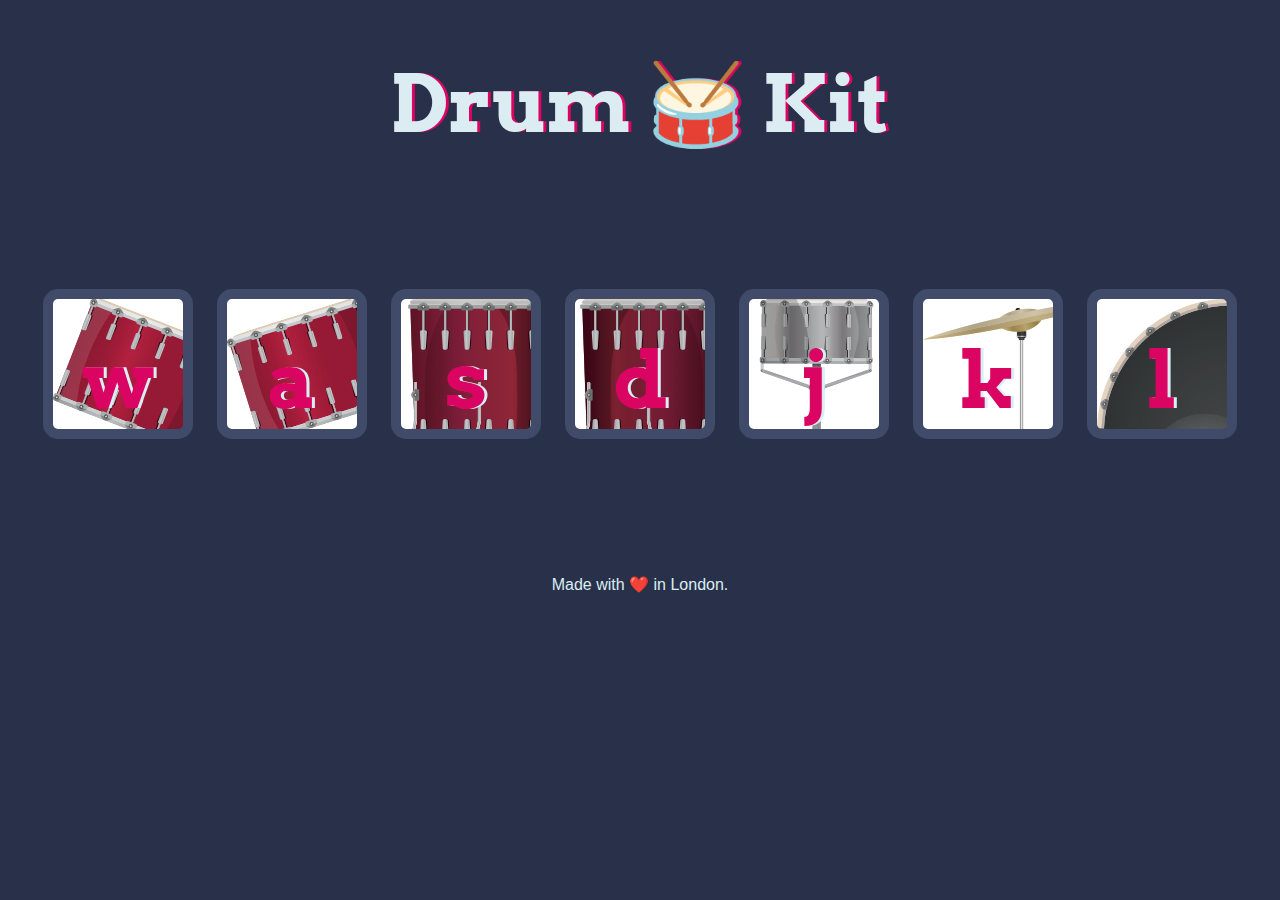
<file: Drum Kit/index.html>
<!DOCTYPE html>
<html lang="en" dir="ltr">

<head>
  <meta charset="utf-8">
  <title>Drum Kit</title>
  <link rel="stylesheet" href="styles.css">
  <link href="https://fonts.googleapis.com/css?family=Arvo" rel="stylesheet">
</head>

<body>

  <h1 id="title">Drum 🥁 Kit</h1>
  <div class="set">
    <button class="w drum">w</button>
    <button class="a drum">a</button>
    <button class="s drum">s</button>
    <button class="d drum">d</button>
    <button class="j drum">j</button>
    <button class="k drum">k</button>
    <button class="l drum">l</button>
  </div>


  <footer>
    Made with ❤️ in London.
  </footer>
  <script src="index.js"></script>
</body>

</html>
</file>
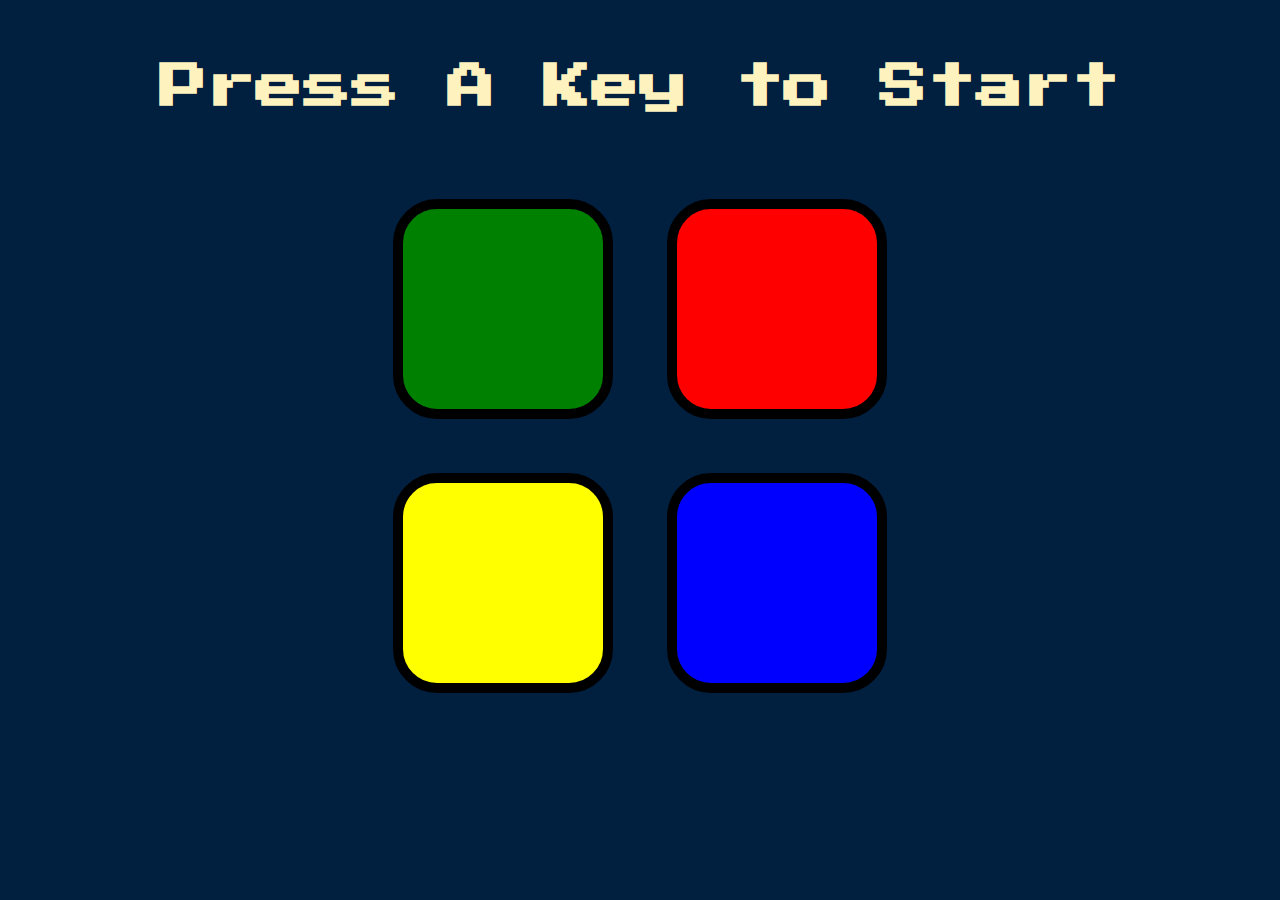
<file: Simon Game/index.html>
<!DOCTYPE html>
<html lang="en" dir="ltr">

<head>
  <meta charset="utf-8">
  <title>Simon</title>
  <link rel="stylesheet" href="styles.css">
  <link href="https://fonts.googleapis.com/css?family=Press+Start+2P" rel="stylesheet">
</head>

<body>
  <h1 id="level-title">Press A Key to Start</h1>
  <div class="container">
    <div class="row">

      <div type="button" id="green" class="btn green">

      </div>

      <div type="button" id="red" class="btn red">

      </div>
    </div>

    <div class="row">

      <div type="button" id="yellow" class="btn yellow">

      </div>
      <div type="button" id="blue" class="btn blue">

      </div>

    </div>

  </div>
  <script src="https://code.jquery.com/jquery-3.6.1.js" integrity="sha256-3zlB5s2uwoUzrXK3BT7AX3FyvojsraNFxCc2vC/7pNI=" crossorigin="anonymous"></script>
<script src="game.js"></script>
</body>

</html>
</file>
<file: Drum Kit/styles.css>
body {
  text-align: center;
  background-color: #283149;
}

h1 {
  font-size: 5rem;
  color: #DBEDF3;
  font-family: "Arvo", cursive;
  text-shadow: 3px 0 #DA0463;

}

footer {
  color: #DBEDF3;
  font-family: sans-serif;
}

.w {
  background-image: url("images/tom1.png");
}

.a {
  background-image: url("images/tom2.png");
}

.s {
  background-image: url("images/tom3.png");
}

.d {
  background-image: url("images/tom4.png");
}

.j {
  background-image: url("images/snare.png");
}

.k {
  background-image: url("images/crash.png");
}

.l {
  background-image: url("images/kick.png");
}

.set {
  margin: 10% auto;
}

.game-over {
  background-color: red;
  opacity: 0.8;
}

.pressed {
  box-shadow: 0 3px 4px 0 #DBEDF3;
  opacity: 0.5;
}

.red {
  color: red;
}

.drum {
  outline: none;
  border: 10px solid #404B69;
  font-size: 5rem;
  font-family: 'Arvo', cursive;
  line-height: 2;
  font-weight: 900;
  color: #DA0463;
  text-shadow: 3px 0 #DBEDF3;
  border-radius: 15px;
  display: inline-block;
  width: 150px;
  height: 150px;
  text-align: center;
  margin: 10px;
  background-color: white;
}
</file>
<file: Simon Game/styles.css>
body {
  text-align: center;
  background-color: #011F3F;
}

#level-title {
  font-family: 'Press Start 2P', cursive;
  font-size: 3rem;
  margin:  5%;
  color: #FEF2BF;
}

.container {
  display: block;
  width: 50%;
  margin: auto;

}

.btn {
  margin: 25px;
  display: inline-block;
  height: 200px;
  width: 200px;
  border: 10px solid black;
  border-radius: 20%;
}

.game-over {
  background-color: red;
  opacity: 0.8;
}

.red {
  background-color: red;
}

.green {
  background-color: green;
}

.blue {
  background-color: blue;
}

.yellow {
  background-color: yellow;
}

.pressed {
  box-shadow: 0 0 20px white;
  background-color: grey;
}
</file>
